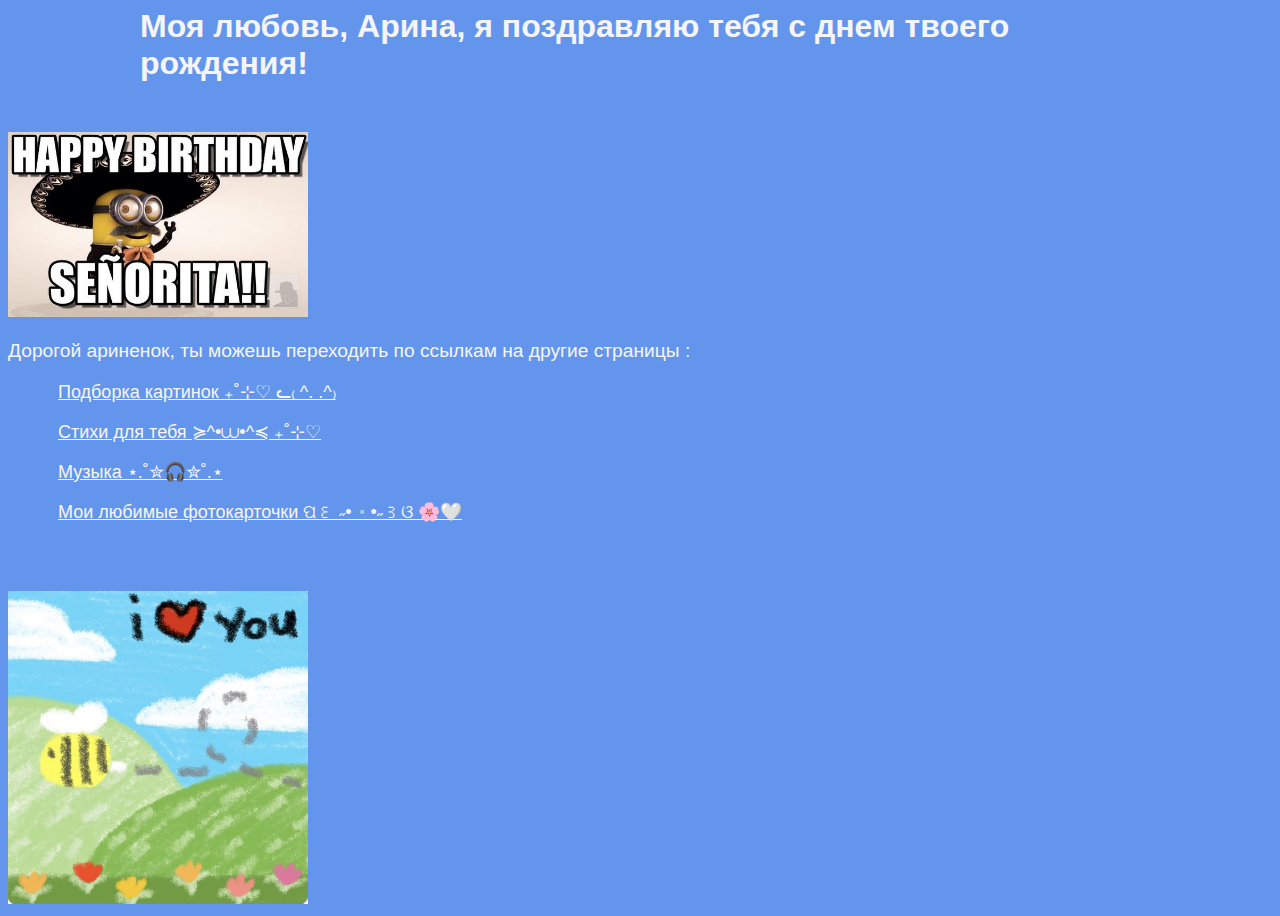
<file: index.html>
<!DOCTYPE html>
<html lang="en">
<head>
    <meta charset="UTF-8">
    <meta name="viewport" content="width=device-width, initial-scale=1.0">
    <title>HappyBirthday!!!</title>
    <link rel="stylesheet" href="./css/styles.css">
</head>
<body>
    <div class="text">
        <h1>Моя любовь, Арина, я поздравляю тебя с днем твоего рождения!</h1>
        <img class="imgs" src="./img/852646e58ade874d2fbc5e7116944ee9.jpg    " width="300px">
        <p class="pmtxt">Дорогой ариненок, ты можешь переходить по ссылкам на другие страницы :</p>
        <a href="./pages/page1.html" target="_blank"> <p class="ptxt">Подборка картинок ₊˚⊹♡ ᓚ₍ ^. .^₎</p> </a>
        <a href="./pages/page2.html" target="_blank"> <p class="ptxt">Стихи для тебя ≽^•⩊•^≼ ₊˚⊹♡</p> </a>
        <a href="./pages/page3.html" target="_blank"><p class="ptxt">Музыка ⋆.˚✮🎧✮˚.⋆</p></a>
        <a href="./pages/page4.html" target="_blank"><p class="ptxt">Мои любимые фотокарточки ପ꒰ ˶• ༝ •˶꒱ଓ 🌸🤍</p></a>
        <img class="imgs" src="./img/9dc3cefd9732f3f0707e8d4c9bc6c971.jpg" width="300px">

    </div>
</body>
</html>

<!-- <a href="./pages/page4.html" target="_blank"><p class="ptxt">Как бы я тебя одел ₊˚⊹♡ ᓚ₍ ^. .^₎</p></a> -->
</file>
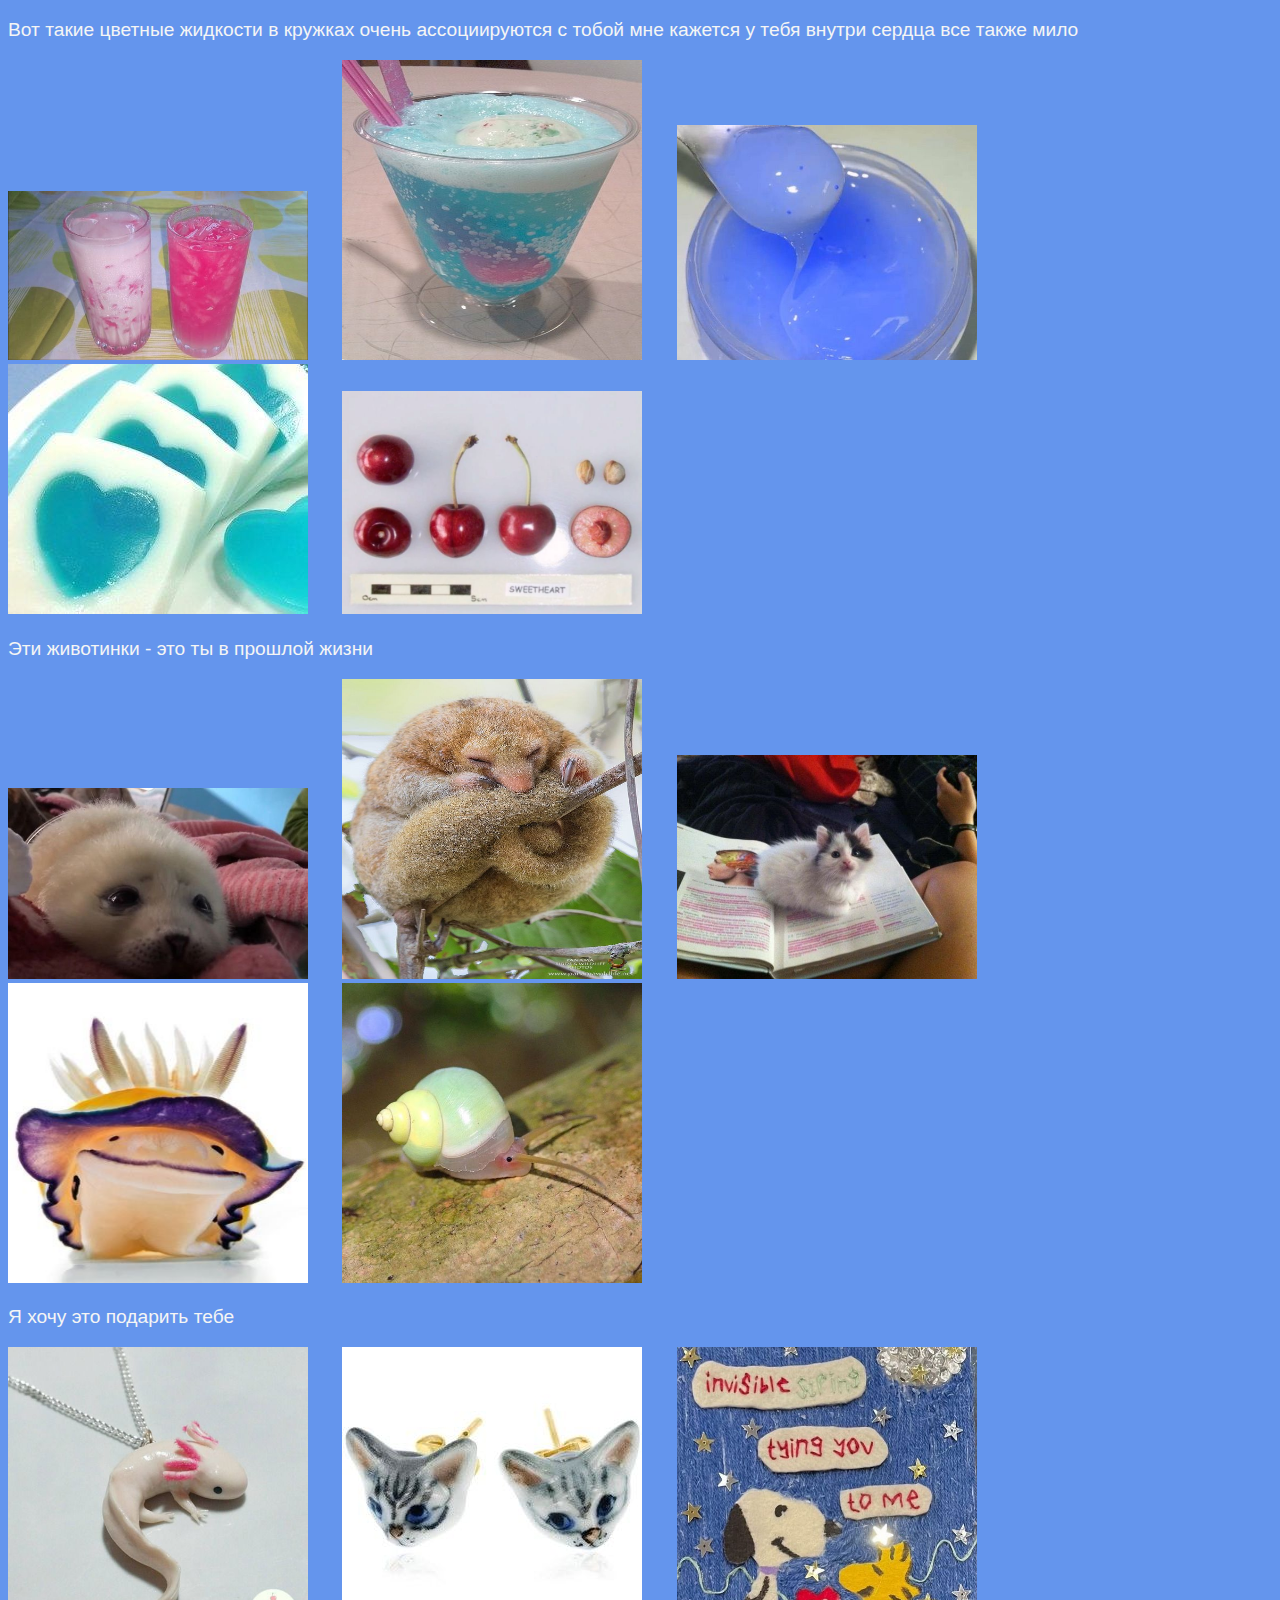
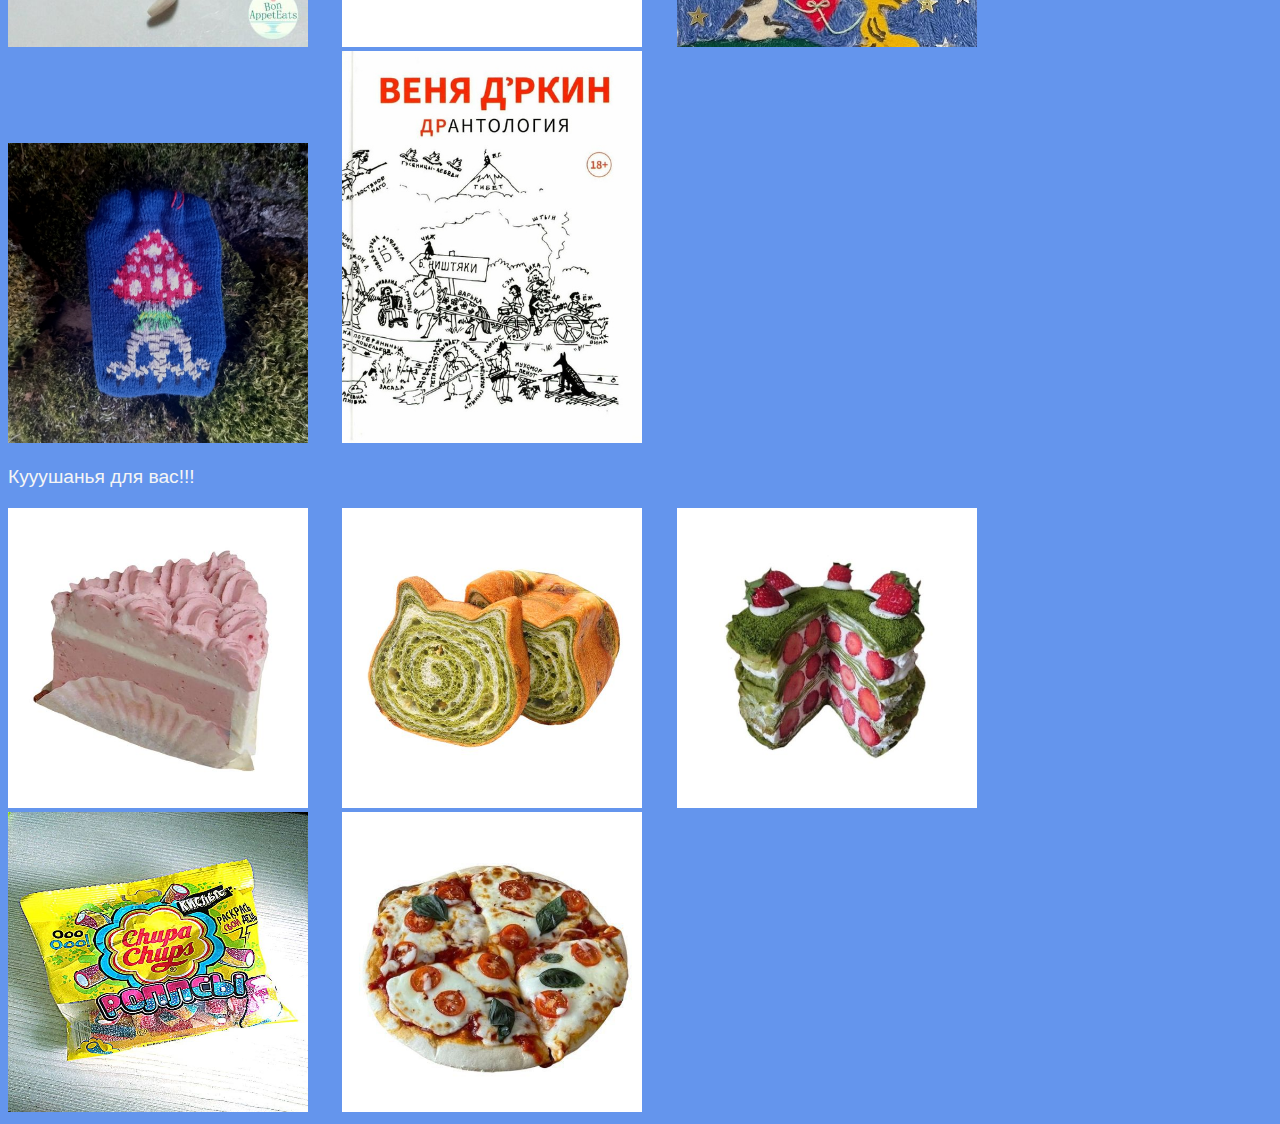
<file: pages/page1.html>
<!DOCTYPE html>
<html lang="en">
<head>
    <meta charset="UTF-8">
    <meta name="viewport" content="width=device-width, initial-scale=1.0">
    <title>Картинки</title>
    <link rel="stylesheet" href="../css/styles1.css">
</head>
<body>
    <div class="text">
        <p class="pmtxt">Вот такие цветные жидкости в кружках очень ассоциируются с тобой мне кажется у тебя внутри сердца все также мило</p>
        <span><img class="imgs" src="../img/fdc6e9f9f0013c42f30b88ddde8372ab.jpg" width="300"></span>
        <span><img class="imgs" src="../img/7485c4aa6b5d8a3391a1fc3bcfda4381.jpg" width="300" height="300"></span>
        <span><img class="imgs" src="../img/a959e0fc6939312dca3617968d2c6f06.jpg" width="300"></span>
        <span><img class="imgs" src="../img/fe115824f4143b27f586730a453f0933.jpg" width="300"></span>
        <span><img class="imgs" src="../img/5477070d7cfe03f4242b889f8d9df773.jpg" width="300"></span>
        
        <p class="pmtxt">Эти животинки - это ты в прошлой жизни</p>
        <span><img class="imgs" src="../img/918a98ad1aa6b7c8b449ccf23c28477d.jpg" width="300"></span>
        <span><img class="imgs" src="../img/3614713b082cfaf62df70c01769c7aab.jpg" width="300" height="300"></span>
        <span><img class="imgs" src="../img/51571a14d9ef585bbda45ff006ed5496.jpg" width="300"></span>
        <span><img class="imgs" src="../img/bc5f2e46db7d74f8c71bdc4d82f14aa0.jpg" width="300" height="300"></span>
        <span><img class="imgs" src="../img/dedbbe77bd7ed761d2ead16d7af75525.jpg" width="300"></span>

        <p class="pmtxt">Я хочу это подарить тебе</p>
        <span><img class="imgs" src="../img/9a5902b2c18e1e6f5093ae3673b064e3.jpg" width="300"></span>
        <span><img class="imgs" src="../img/f9abc96a632ad31e508ff96a6d936d43.jpg" width="300"></span>
        <span><img class="imgs" src="../img/ac54dfa286543355406e2797ca5610e9.jpg" width="300"></span>
        <span><img class="imgs" src="../img/AJ8GlGWd_m6sAgjA-V35RT8YbYKysts-QBq9ZASy-NFRy1osyq6jHLsWlTVY9511pa39m_xdAWr5meF28zahuSUD.jpg" width="300"></span>
        <span><img class="imgs" src="../img/7000900343.jpg" width="300" ></span>

        <p class="pmtxt">Кууушанья для вас!!!</p>
        <span><img class="imgs" src="../img/f3f609ad438665feea0b5b3ea376b2fc.jpg" width="300"></span>
        <span><img class="imgs" src="../img/075906940c99e00cea6df399b78286e2.jpg" width="300"></span>
        <span><img class="imgs" src="../img/d375fab7fe47e4c662f71fc4d349abe5.jpg" width="300"></span>
        <span><img class="imgs" src="../img/6b0821ff2328f678d3e1f9cf12f49ce4.jpg" width="300" height="300"></span>
        <span><img class="imgs" src="../img/a6d20e97cd2958d9ae4f88aec8a7934d.jpg" width="300"></span>



    </div>
    
</body>
</html>
</file>
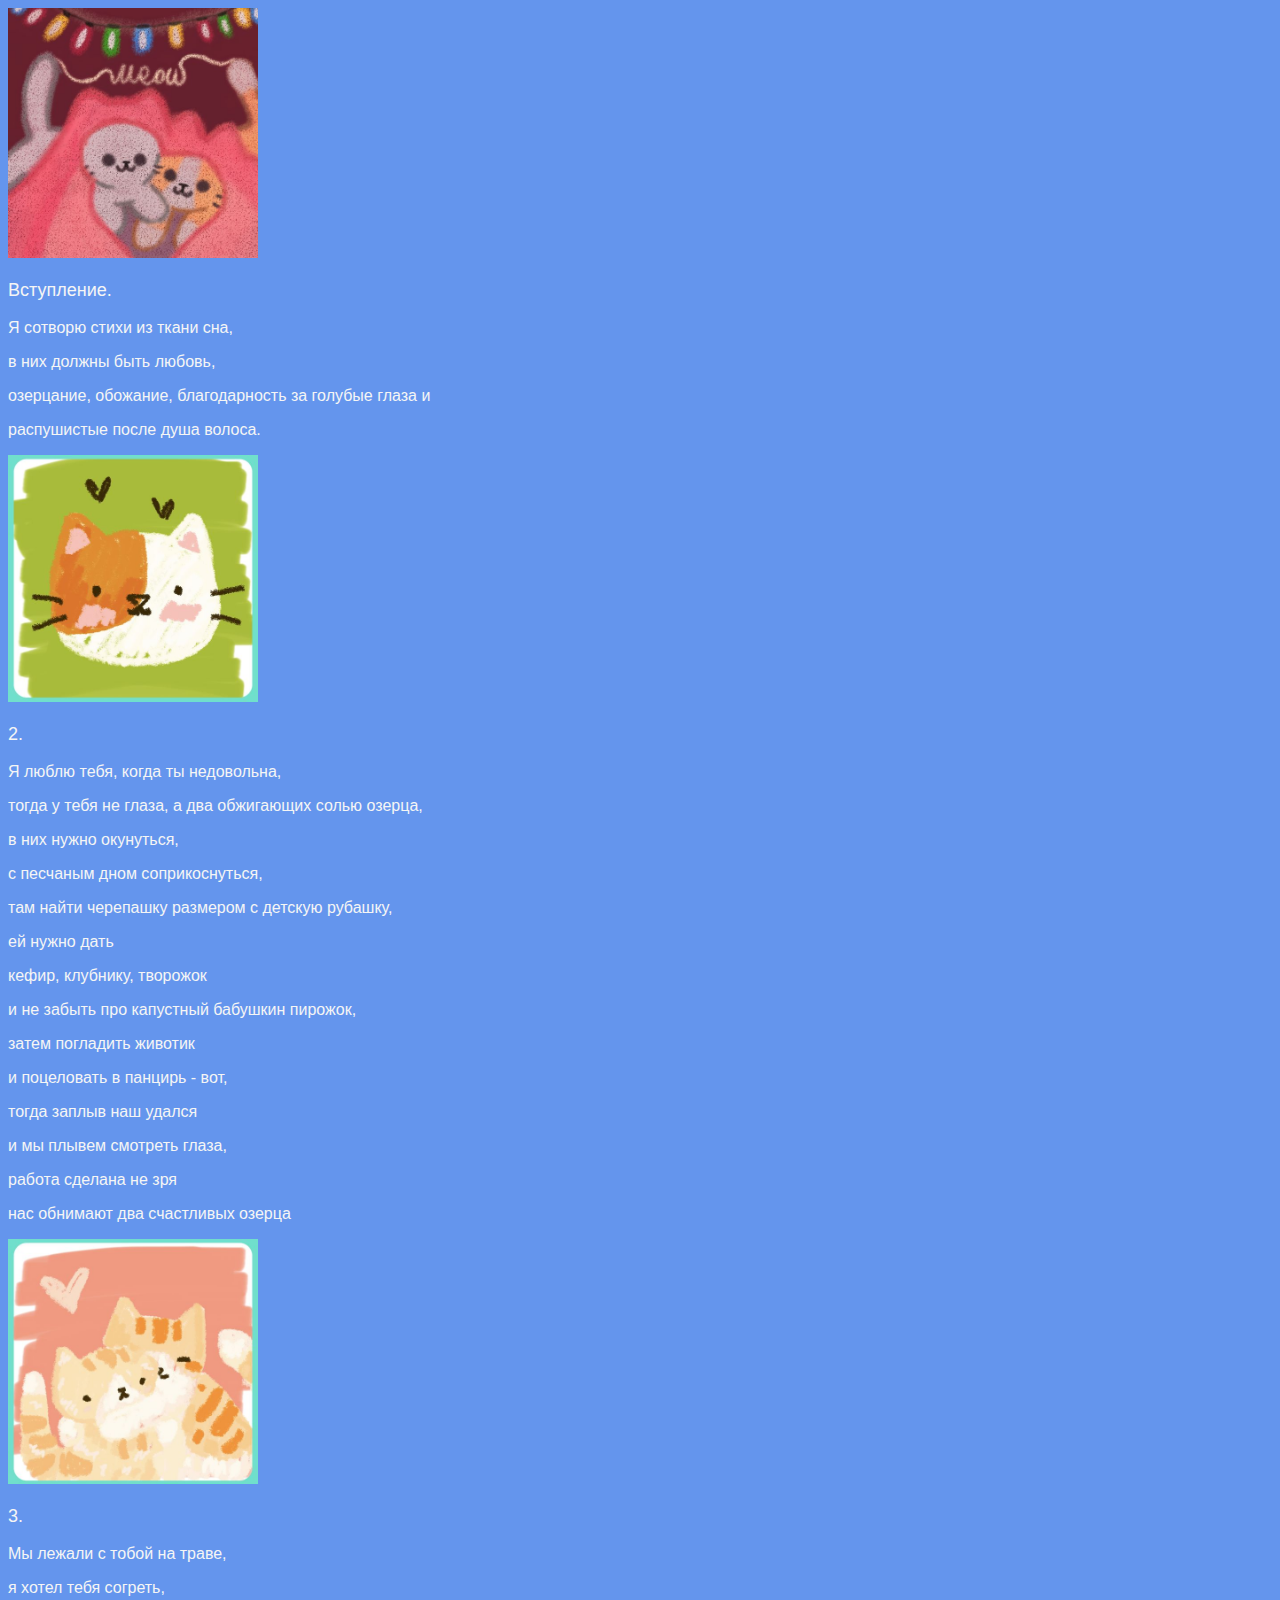
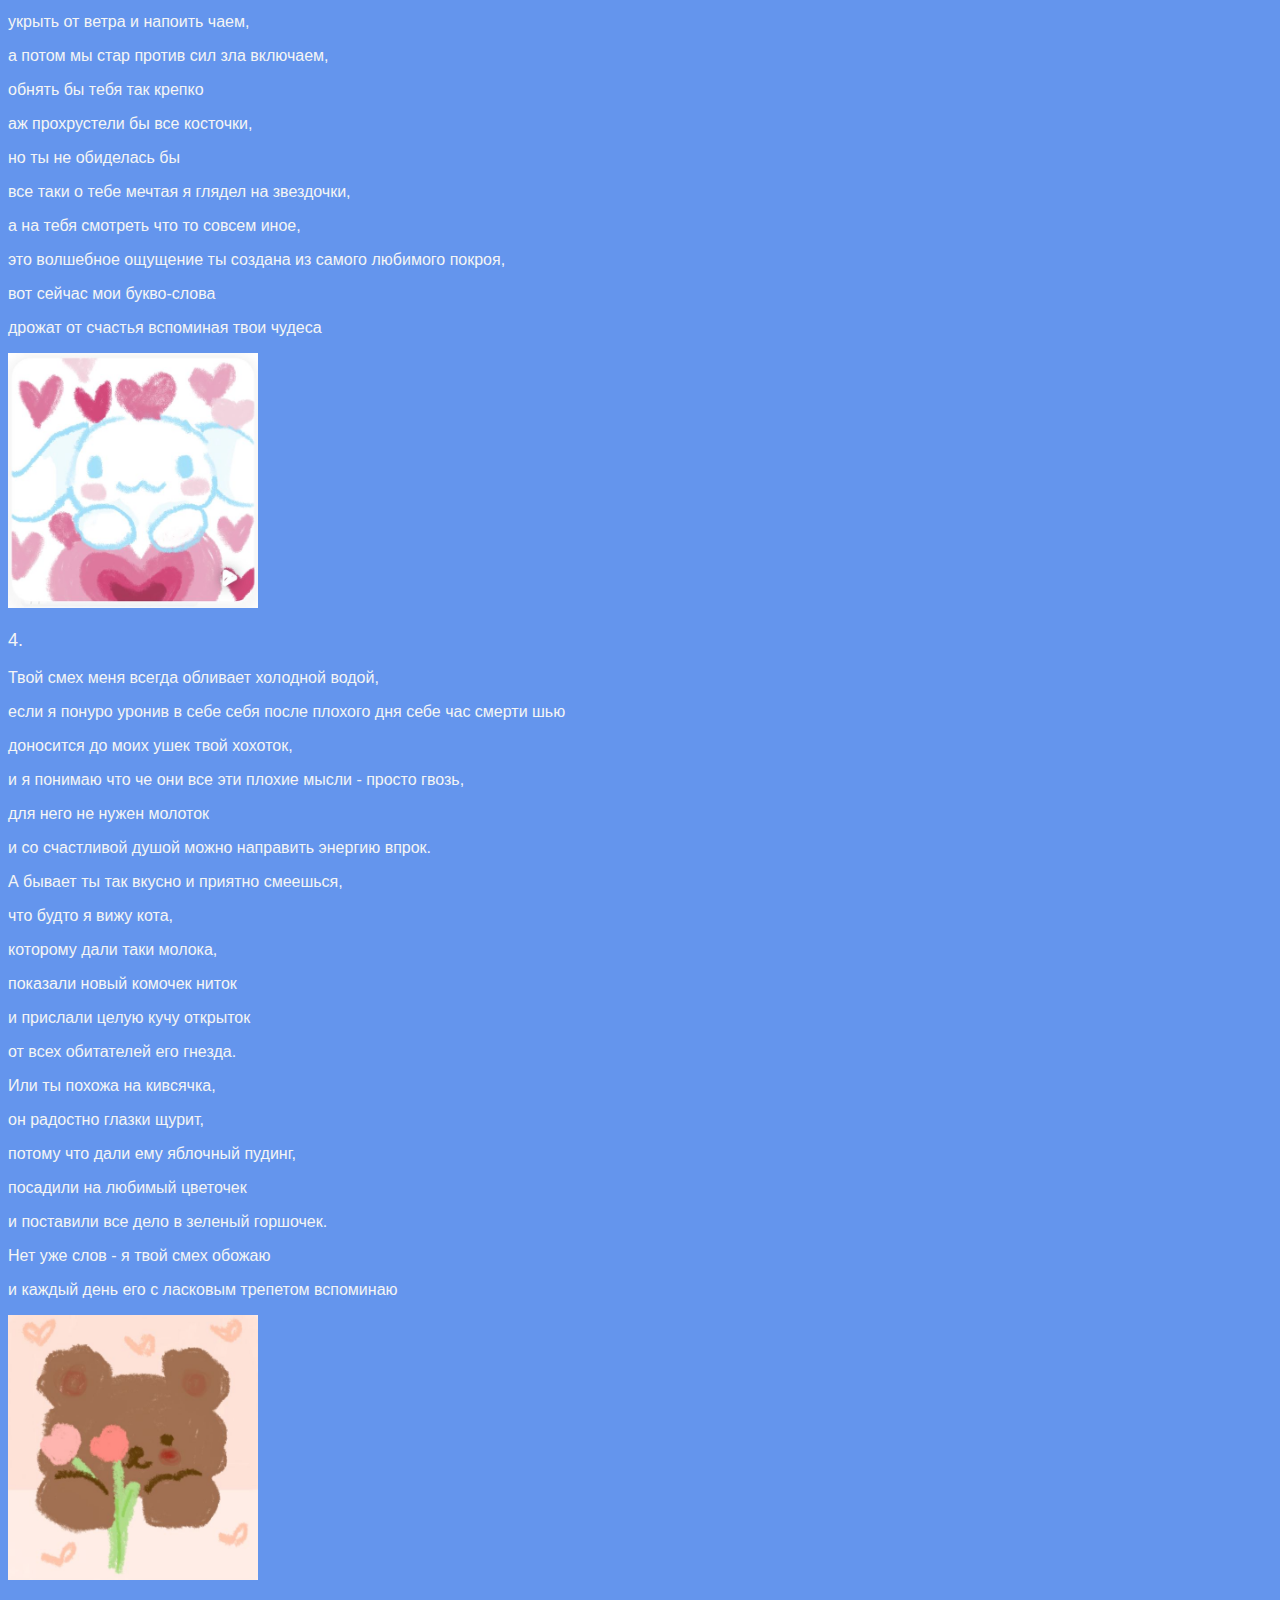
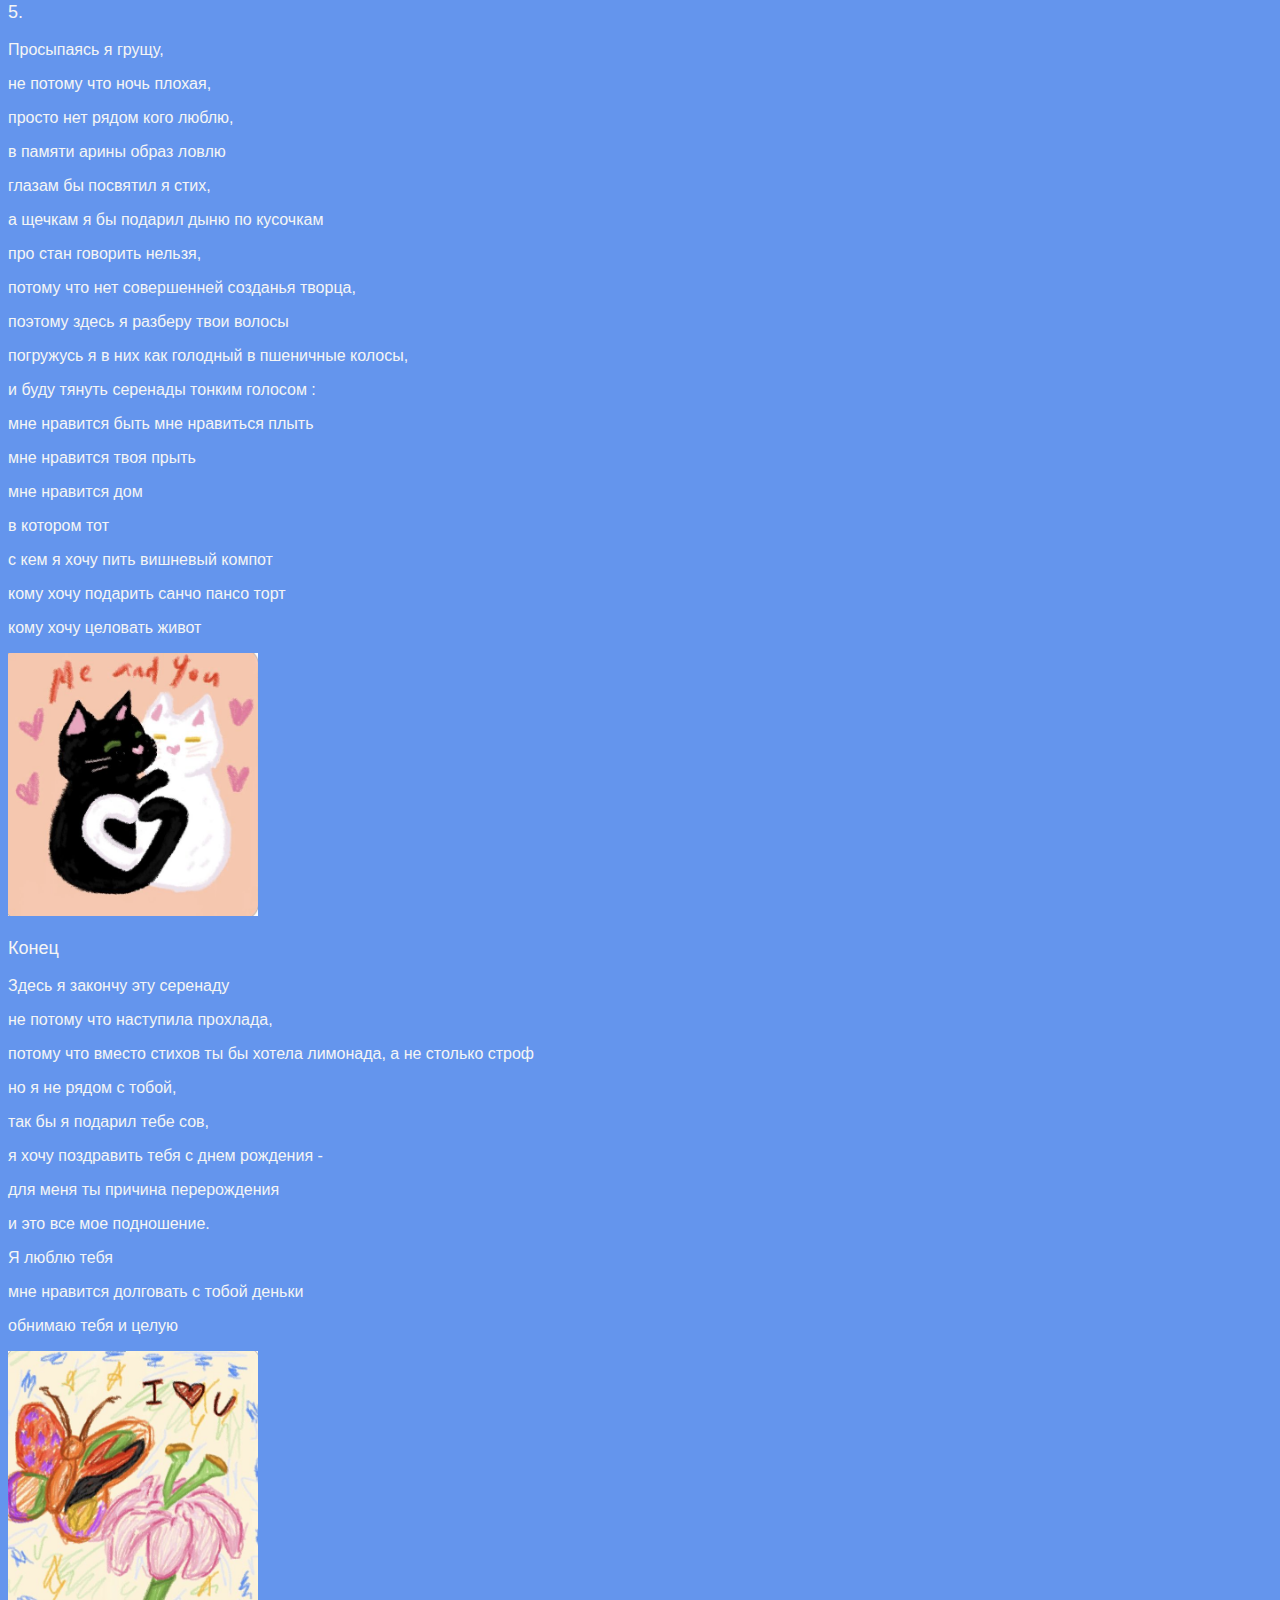
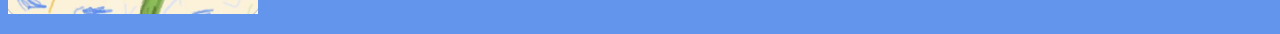
<file: pages/page2.html>
<!DOCTYPE html>
<html lang="en">
<head>
    <meta charset="UTF-8">
    <meta name="viewport" content="width=device-width, initial-scale=1.0">
    <title>Стишочки</title>
    <link rel="stylesheet" href="../css/styles2.css">
</head>
<body>
    <div class="text">
        <img class="imgs" src="../img/ce8db6ce492397fa9a1c832017f478d0.jpg" width="250">
        <p class="pmtxt">Вступление.</p>

            <p class="ptxt">Я сотворю стихи из ткани сна,</p>
            <p class="ptxt">в них должны быть любовь,</p>
            <p class="ptxt">озерцание, обожание, благодарность за голубые глаза и</p>
            <p class="ptxt">распушистые после душа волоса.</p>
        <img class="imgs" src="../img/27da41f76c17a22755b5a8102c5b21b3.jpg" width="250">
        <p class="pmtxt">2.</p>

            <p class="ptxt">Я люблю тебя, когда ты недовольна,</p>
            <p class="ptxt">тогда у тебя не глаза, а два обжигающих солью озерца,</p>
            <p class="ptxt">в них нужно окунуться,</p>
            <p class="ptxt">с песчаным дном соприкоснуться,</p>
            <p class="ptxt">там найти черепашку размером с детскую рубашку,</p>
            <p class="ptxt">ей нужно дать</p>
            <p class="ptxt">кефир, клубнику, творожок</p>
            <p class="ptxt">и не забыть про капустный бабушкин пирожок,</p>
            <p class="ptxt">затем погладить животик</p>
            <p class="ptxt">и поцеловать в панцирь - вот,</p>
            <p class="ptxt">тогда заплыв наш удался</p>
            <p class="ptxt">и мы плывем смотреть глаза,</p>
            <p class="ptxt">работа сделана не зря</p>
            <p class="ptxt">нас обнимают два счастливых озерца</p>
        <img class="imgs" src="../img/16a1e4d6a5f5216e8385b0845ed7246d.jpg" width="250">
        <p class="pmtxt">3.</p>

            <p class="ptxt">Мы лежали с тобой на траве,</p>
            <p class="ptxt">я хотел тебя согреть,</p>
            <p class="ptxt">укрыть от ветра и напоить чаем,</p>
            <p class="ptxt">а потом мы стар против сил зла включаем,</p>
            <p class="ptxt">обнять бы тебя так крепко</p>
            <p class="ptxt">аж прохрустели бы все косточки,</p>
            <p class="ptxt">но ты не обиделась бы</p>
            <p class="ptxt">все таки о тебе мечтая я глядел на звездочки,</p>
            <p class="ptxt">а на тебя смотреть что то совсем иное,</p>
            <p class="ptxt">это волшебное ощущение ты создана из самого любимого покроя,</p>
            <p class="ptxt">вот сейчас мои букво-слова</p>
            <p class="ptxt">дрожат от счастья вспоминая твои чудеса</p>
        <img class="imgs" src="../img/1b13f5d8f957ce85b799841553dbde55.jpg" width="250">
        <p class="pmtxt">4.</p>

            <p class="ptxt">Твой смех меня всегда обливает холодной водой,</p>
            <p class="ptxt">если я понуро уронив в себе себя после плохого дня себе час смерти шью</p>
            <p class="ptxt">доносится до моих ушек твой хохоток,</p>
            <p class="ptxt">и я понимаю что че они все эти плохие мысли - просто гвозь,</p>
            <p class="ptxt">для него не нужен молоток</p>
            <p class="ptxt">и со счастливой душой можно направить энергию впрок.</p>
            <p class="ptxt">А бывает ты так вкусно и приятно смеешься,</p>
            <p class="ptxt">что будто я вижу кота,</p>
            <p class="ptxt">которому дали таки молока,</p>
            <p class="ptxt">показали новый комочек ниток</p>
            <p class="ptxt">и прислали целую кучу открыток</p>
            <p class="ptxt">от всех обитателей его гнезда.</p>
            <p class="ptxt">Или ты похожа на кивсячка,</p>
            <p class="ptxt">он радостно глазки щурит,</p>
            <p class="ptxt">потому что дали ему яблочный пудинг,</p>
            <p class="ptxt">посадили на любимый цветочек</p>
            <p class="ptxt">и поставили все дело в зеленый горшочек.</p>
            <p class="ptxt">Нет уже слов - я твой смех обожаю</p>
            <p class="ptxt">и каждый день его с ласковым трепетом вспоминаю</p>
        <img class="imgs" src="../img/dc42aaac6ccd078d3664ecdda0dffb65.jpg" width="250">
        <p class="pmtxt">5.</p>

            <p class="ptxt">Просыпаясь я грущу,</p>
            <p class="ptxt">не потому что ночь плохая,</p>
            <p class="ptxt">просто нет рядом кого люблю,</p>
            <p class="ptxt">в памяти арины образ ловлю</p>
            <p class="ptxt">глазам бы посвятил я стих,</p>
            <p class="ptxt">а щечкам я бы подарил дыню по кусочкам</p>
            <p class="ptxt">про стан говорить нельзя,</p>
            <p class="ptxt">потому что нет совершенней созданья творца,</p>
            <p class="ptxt">поэтому здесь я разберу твои волосы</p>
            <p class="ptxt">погружусь я в них как голодный в пшеничные колосы,</p>
            <p class="ptxt">и буду тянуть серенады тонким голосом :</p>
            <p class="ptxt">мне нравится быть мне нравиться плыть </p>
            <p class="ptxt">мне нравится твоя прыть</p>
            <p class="ptxt">мне нравится дом</p>
            <p class="ptxt">в котором тот</p>
            <p class="ptxt">с кем я хочу пить вишневый компот</p>
            <p class="ptxt">кому хочу подарить санчо пансо торт</p>
            <p class="ptxt">кому хочу целовать живот</p>
        <img class="imgs" src="../img/f5a12e84e0325f819687973f95b316b8.jpg" width="250">
        <p class="pmtxt">Конец</p>

            <p class="ptxt">Здесь я закончу эту серенаду</p>
            <p class="ptxt">не потому что наступила прохлада, </p>
            <p class="ptxt">потому что вместо стихов ты бы хотела лимонада, а не столько строф</p>
            <p class="ptxt">но я не рядом с тобой,</p>
            <p class="ptxt">так бы я подарил тебе сов,</p>
            <p class="ptxt">я хочу поздравить тебя с днем рождения - </p>
            <p class="ptxt">для меня ты причина перерождения</p>
            <p class="ptxt">и это все мое подношение.</p>
            <p class="ptxt">Я люблю тебя</p>
            <p class="ptxt">мне нравится долговать с тобой деньки</p>
            <p class="ptxt">обнимаю тебя и целую</p>
        <img class="imgs" src="../img/6cbab820243f9aa764cdc43169a57508.jpg" width="250">

            
            
            
            
    </div>
</body>
</html>
<p class="ptxt"></p>
</file>
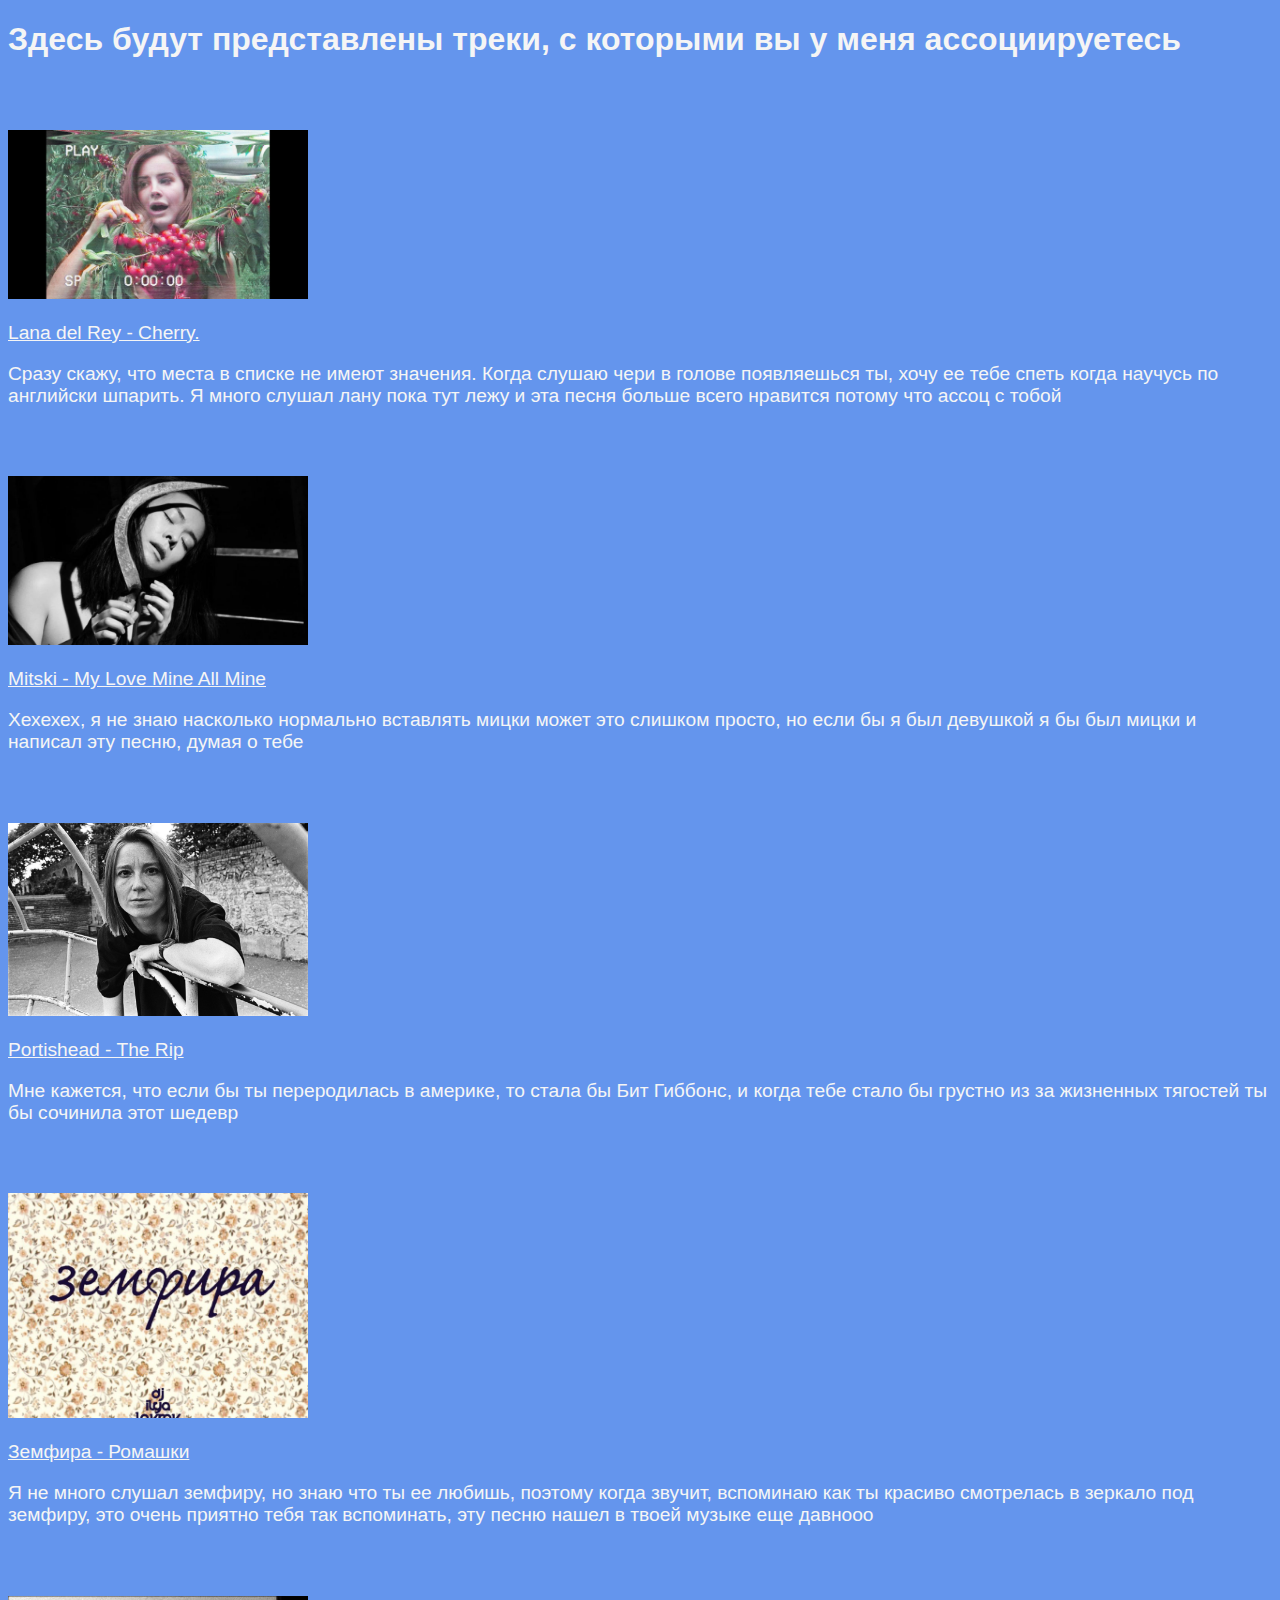
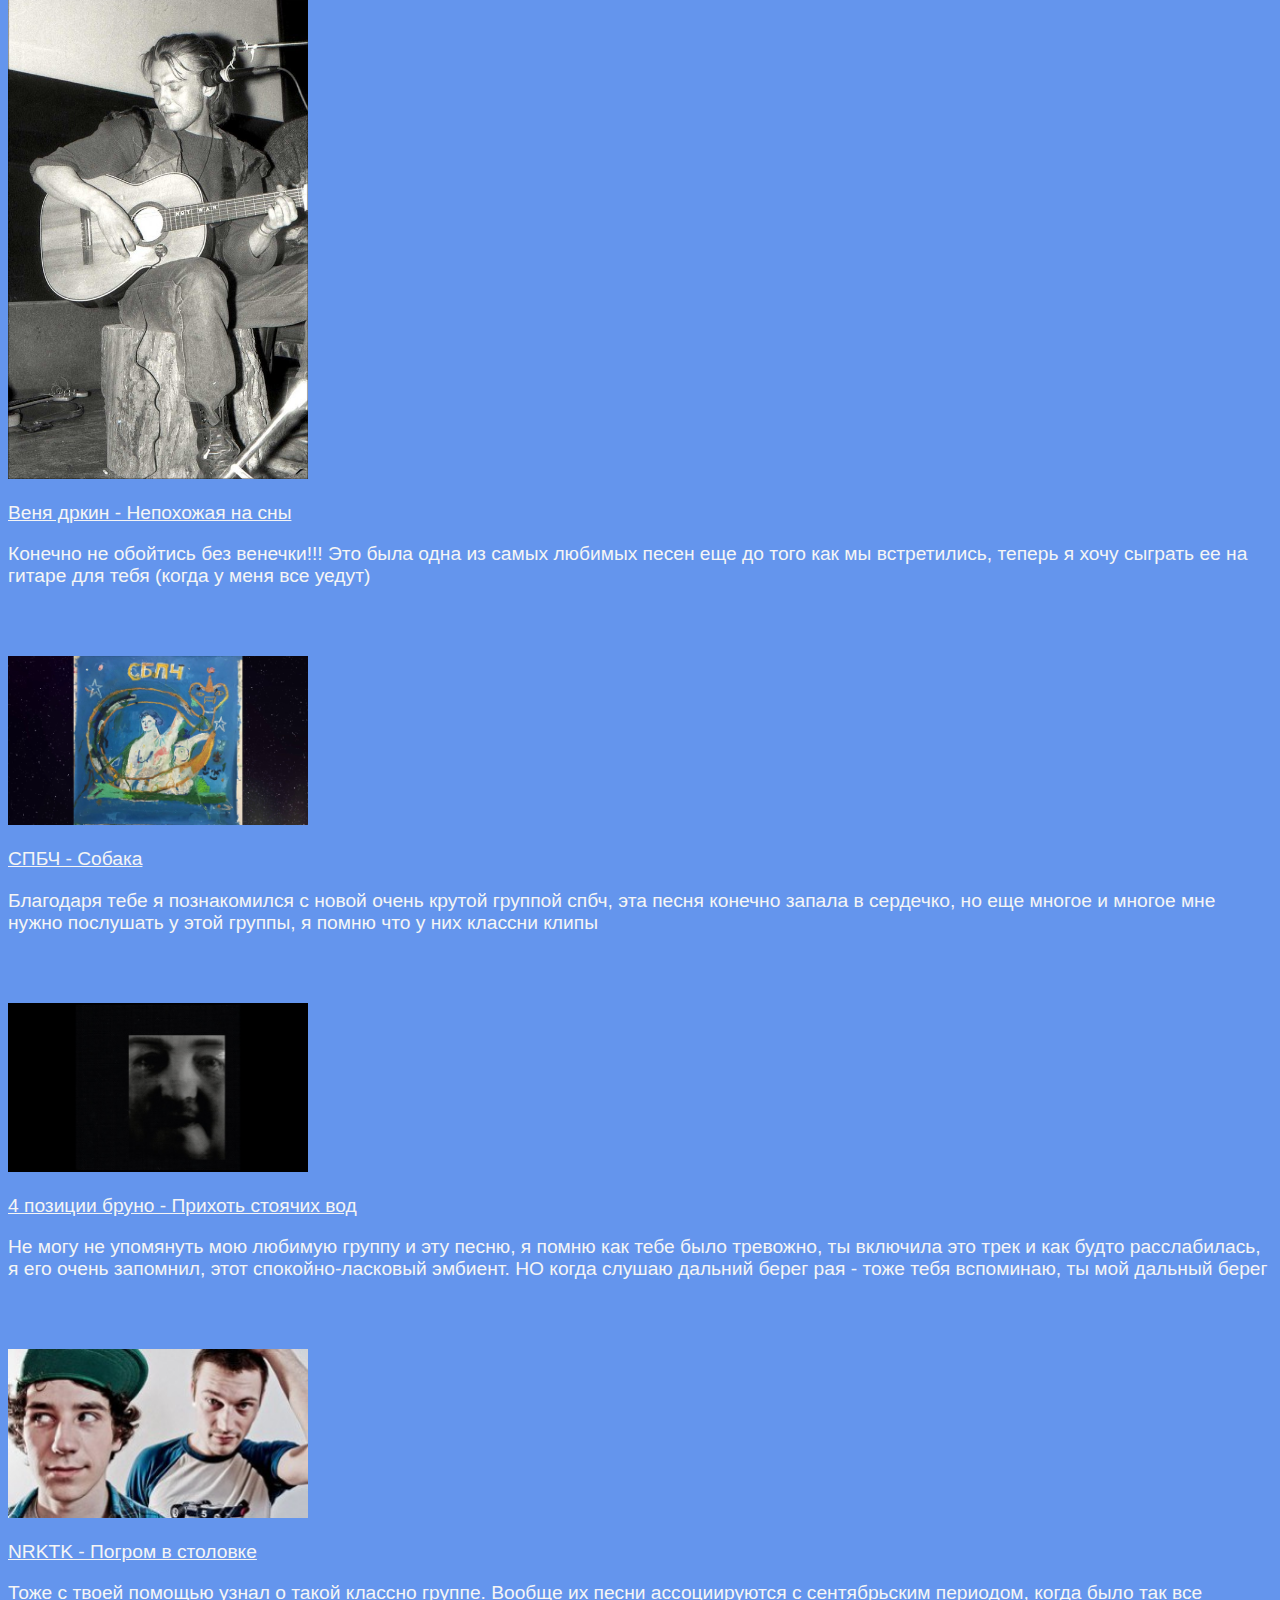
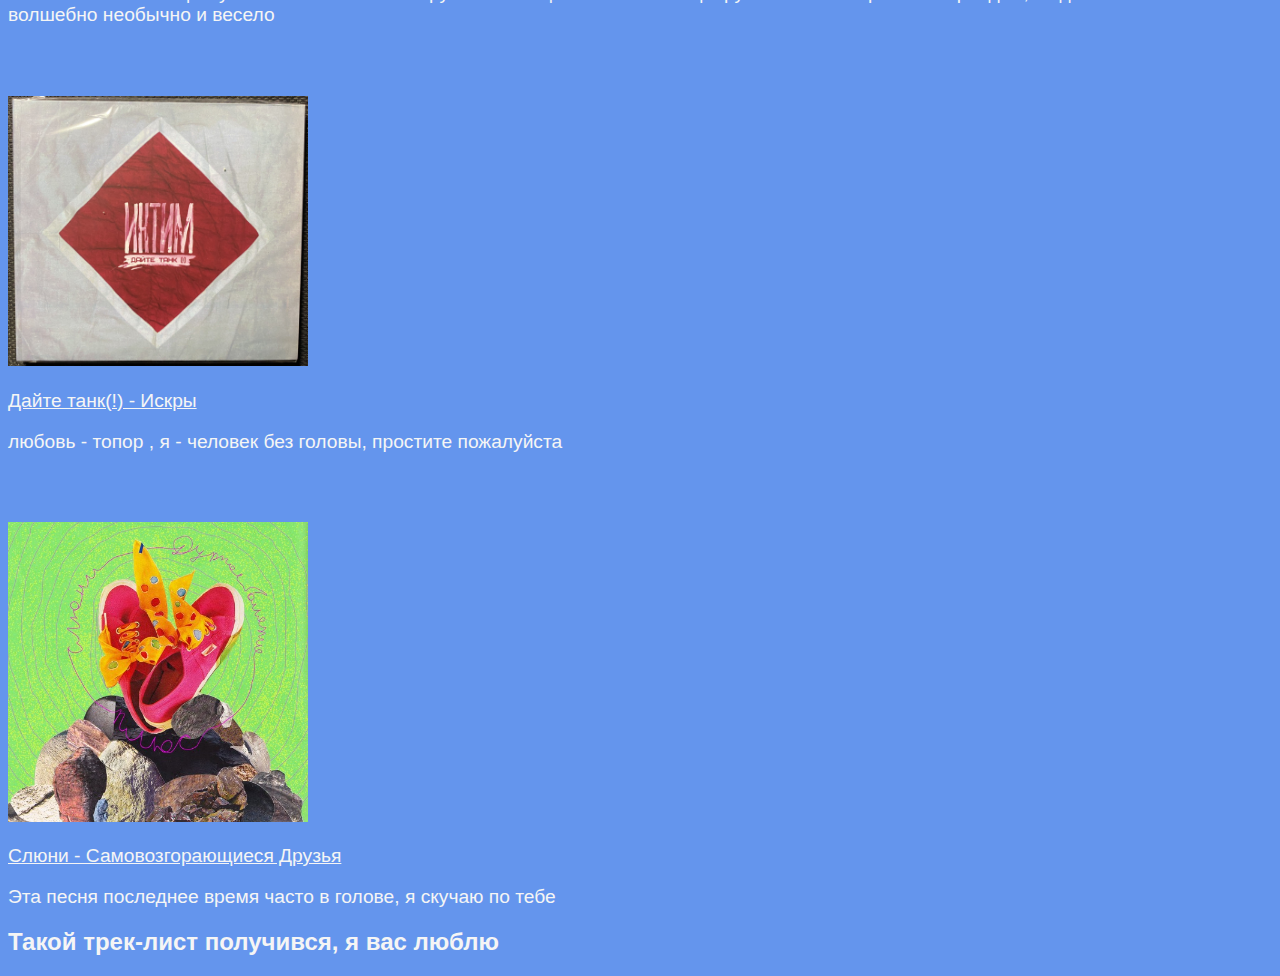
<file: pages/page3.html>
<!DOCTYPE html>
<html lang="en">
<head>
    <meta charset="UTF-8">
    <meta name="viewport" content="width=device-width, initial-scale=1.0">
    <title>Музика</title>
    <link rel="stylesheet" href="../css/styles3.css">
</head>
<body>
    <div class="text">
        <h1>Здесь будут представлены треки, с которыми вы у меня ассоциируетесь</h1>
        <img class="imgs" src="../img/maxresdefault.jpg" width="300">
        <a href="https://www.youtube.com/watch?v=uNuMH2i6wdI&ab_channel=LanaDelRey-Topic" target="_blank"><p class="pmtxt">Lana del Rey - Cherry.</p></a>
        <p class="pmtxt">Сразу скажу, что места в списке не имеют значения. Когда слушаю чери в голове появляешься ты, хочу ее тебе спеть когда научусь по английски шпарить. 
            Я много слушал лану пока тут лежу и эта песня больше всего нравится потому что ассоц с тобой</p>

        <img class="imgs" src="../img/mitski-768x432.jpg" width="300">
        <a href="https://www.youtube.com/watch?v=CwGbMYLjIpQ&ab_channel=MitskiVEVO" target="_blank"><p class="pmtxt">Mitski - My Love Mine All Mine </p></a>
        <p class="pmtxt">Хехехех, я не знаю насколько нормально вставлять мицки может это слишком просто, но если бы я был девушкой я бы был мицки и написал эту песню, думая о тебе</p>

        <img class="imgs" src="../img/3e101fc5e17e0d1a8fe03cf1be549a3f.jpg" width="300">
        <a href="https://www.youtube.com/watch?v=kBOaLjtR4mw&ab_channel=PortisheadVEVO" target="_blank"><p class="pmtxt">Portishead - The Rip </p></a>
        <p class="pmtxt">Мне кажется, что если бы ты переродилась в америке, то стала бы Бит Гиббонс, и когда тебе стало бы грустно из за жизненных тягостей ты бы сочинила этот шедевр</p>

        <img class="imgs" src="../img/a26aff75ebb8d24d98a2be8327fbdc3a12_resize_640x480_fill_ffffff_fa3c39.jpg" width="300">
        <a href="https://www.youtube.com/watch?v=i5PA9DQMIPY&ab_channel=Zemfira-Topic" target="_blank"><p class="pmtxt">Земфира - Ромашки </p></a>
        <p class="pmtxt">Я не много слушал земфиру, но знаю что ты ее любишь, поэтому когда звучит, вспоминаю как ты красиво смотрелась в зеркало под земфиру, это очень приятно тебя так вспоминать,
            эту песню нашел в твоей музыке еще давнооо
        </p>

        <img class="imgs" src="../img/d6Xic-wnT50.jpg" width="300">
        <a href="https://www.youtube.com/watch?v=Yb8HciO4BFo&ab_channel=fakelpetrovo" target="_blank"><p class="pmtxt">Веня дркин - Непохожая на сны </p></a>
        <p class="pmtxt">Конечно не обойтись без венечки!!! Это была одна из самых любимых песен еще до того как мы встретились, теперь я хочу сыграть ее на гитаре для тебя (когда у меня все уедут)</p>

        <img class="imgs" src="../img/maxresdefault55.jpg" width="300">
        <a href="https://www.youtube.com/watch?v=T7cfuvqqMA8&ab_channel=ДенисФебб" target="_blank"><p class="pmtxt">СПБЧ - Собака</p></a>
        <p class="pmtxt">Благодаря тебе я познакомился с новой очень крутой группой спбч, эта песня конечно запала в сердечко, но еще многое и многое мне нужно послушать у этой группы, я помню что у них классни клипы</p>

        <img class="imgs" src="../img/maxresdefault4.jpg" width="300">
        <a href="https://www.youtube.com/watch?v=E1et241Hf2M&ab_channel=4ПозицииБруно-Topic" target="_blank"><p class="pmtxt">4 позиции бруно - Прихоть стоячих вод</p></a>
        <p class="pmtxt">Не могу не упомянуть мою любимую группу и эту песню, я помню как тебе было тревожно, ты включила это трек и как будто расслабилась, я его очень запомнил, этот спокойно-ласковый эмбиент.
            НО когда слушаю дальний берег рая - тоже тебя вспоминаю, ты мой дальный берег
        </p>

        <img class="imgs" src="../img/162.jpg" width="300">
        <a href="https://www.youtube.com/watch?v=cLbj0IoY40o&ab_channel=NRKTK-Topic" target="_blank"><p class="pmtxt">NRKTK - Погром в столовке</p></a>
        <p class="pmtxt">Тоже с твоей помощью узнал о такой классно группе. Вообще их песни ассоциируются с сентябрьским периодом, когда было так все волшебно необычно и весело</p>

        <img class="imgs" src="../img/6530239962.jpg" width="300">
        <a href="https://www.youtube.com/watch?v=z-5PFX1_UPs&ab_channel=Дайтетанк%28%21%29" target="_blank"><p class="pmtxt">Дайте танк(!) - Искры</p></a>
        <p class="pmtxt">любовь - топор , я - человек без головы, простите пожалуйста</p>

        <img class="imgs" src="../img/artworks-000210408756-422q9j-t500x500.jpg" width="300">
        <span><a href="https://www.youtube.com/watch?v=_BN0FUefj7o&ab_channel=SludgedDoom" target="_blank"><p class="pmtxt">Слюни - Самовозгорающиеся Друзья</p></a></span>
        <p class="pmtxt">Эта песня последнее время часто в голове, я скучаю по тебе</p>

        <h2>Такой трек-лист получився, я вас люблю</h2>

        





        
        





    </div>
    
</body>
</html>
</file>
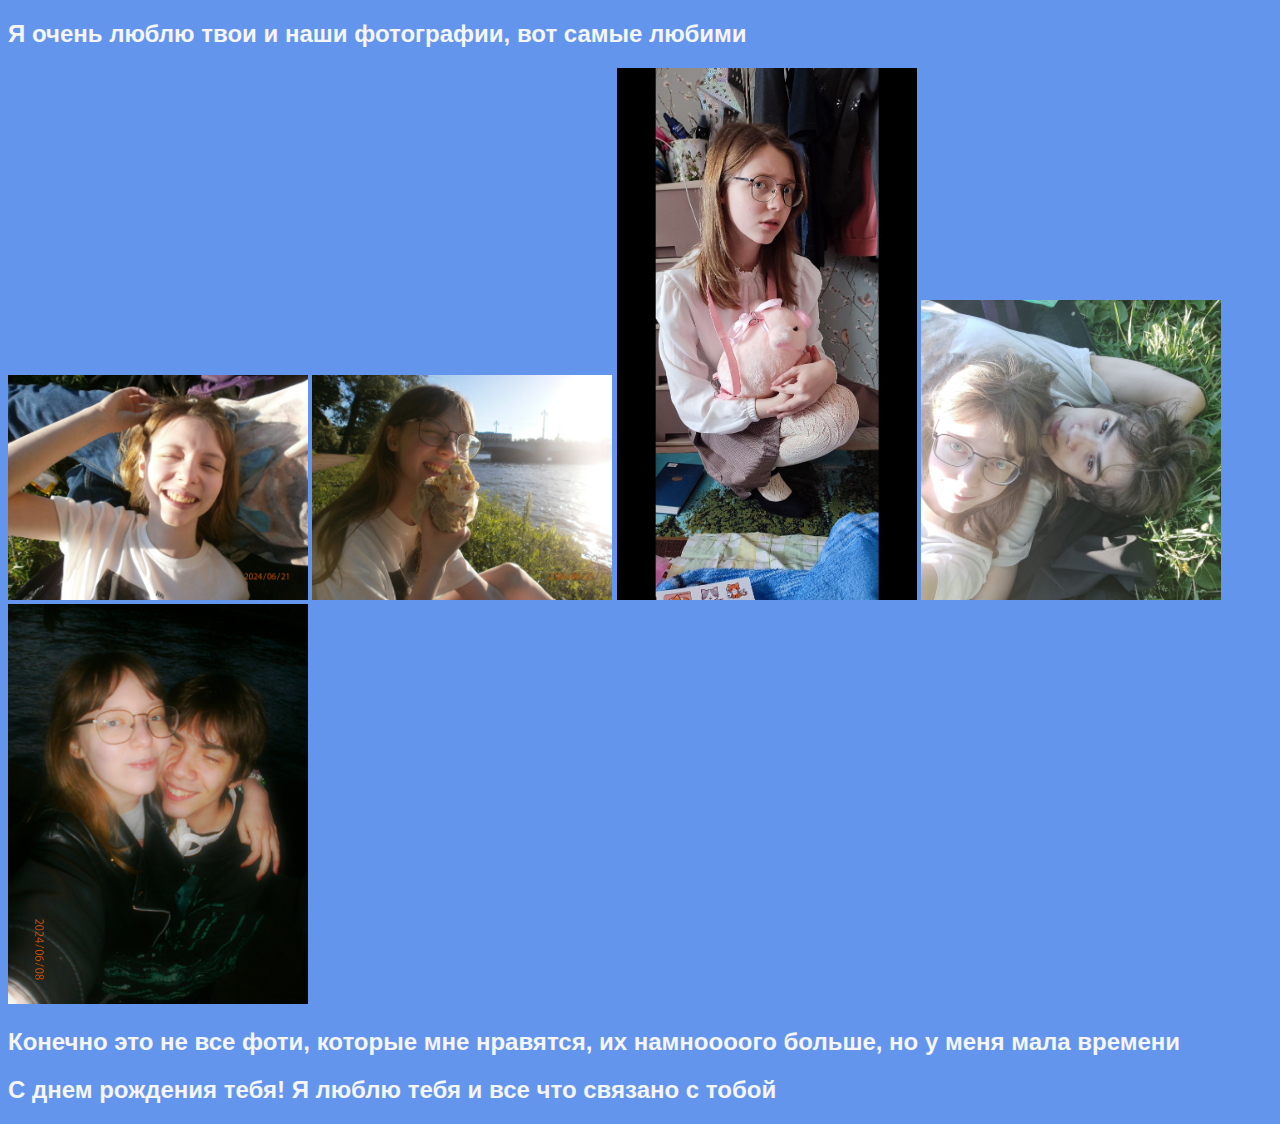
<file: pages/page4.html>
<!DOCTYPE html>
<html lang="en">
<head>
    <meta charset="UTF-8">
    <meta name="viewport" content="width=device-width, initial-scale=1.0">
    <title>Фоти</title>
    <link rel="stylesheet" href="../css/styles4.css">
</head>
<body>
    <div class="text">
       <h2>Я очень люблю твои и наши фотографии, вот самые любими</h2>
       <span><img class="imgs" src="../img/photo_2024-07-12_08-31-15.jpg" width="300"></span>
       <span><img class="imgs" src="../img/photo_2024-07-12_08-31-18.jpg" width="300"></span>
       <span><img class="imgs" src="../img/photo_2024-02-03_12-38-12.jpg" width="300"></span>
       <span><img class="imgs" src="../img/photo_2024-07-12_08-44-17.jpg" width="300"></span>
       <span><img class="imgs" src="../img/photo_2024-07-12_08-38-59.jpg" width="300"></span>
       <h2>Конечно это не все фоти, которые мне нравятся, их намноооого больше, но у меня мала времени</h2>
       <h2>С днем рождения тебя! Я люблю тебя и все что связано с тобой</h2>
    </div>
</body>
</html>
</file>
<file: css/styles.css>
body {
    background-color: #6495ED;
}

h1 {
    width: 1000px;
    margin: 0 auto;
}


.text {
    color: whitesmoke;
    font-family: 'Franklin Gothic Medium', 'Arial Narrow', Arial, sans-serif;
}

.imgs {
    margin-top: 50px;
}

.pmtxt {
    font-size: larger;
}

a {
    color: whitesmoke;
}

.ptxt {
    font-size: large;
    width: 1000px;
    margin-left: 50px;
}
</file>
<file: css/styles1.css>
body {
    background-color: #6495ED;
}

.text {
    color: whitesmoke;
    font-family: 'Franklin Gothic Medium', 'Arial Narrow', Arial, sans-serif;
}

.pmtxt {
    font-size: larger;
}

.imgs {
    margin-right: 30px;
}
</file>
<file: css/styles2.css>
body {
    background-color: #6495ED;
}

.text {
    color: whitesmoke;
    font-family: 'Franklin Gothic Medium', 'Arial Narrow', Arial, sans-serif;
}

.pmtxt {
    font-size: large;
}

.ptxt {
    margin-top: 3px;
}
</file>
<file: css/styles3.css>
body {
    background-color: #6495ED;
}

.text {
    color: whitesmoke;
    font-family: 'Franklin Gothic Medium', 'Arial Narrow', Arial, sans-serif;
}

.pmtxt {
    font-size: larger;
}

a {
    color: whitesmoke;
}

.imgs {
    margin-top: 50px;
}
</file>
<file: css/styles4.css>
body {
    background-color: #6495ED;
}

.text {
    color: whitesmoke;
    font-family: 'Franklin Gothic Medium', 'Arial Narrow', Arial, sans-serif;
}
</file>
